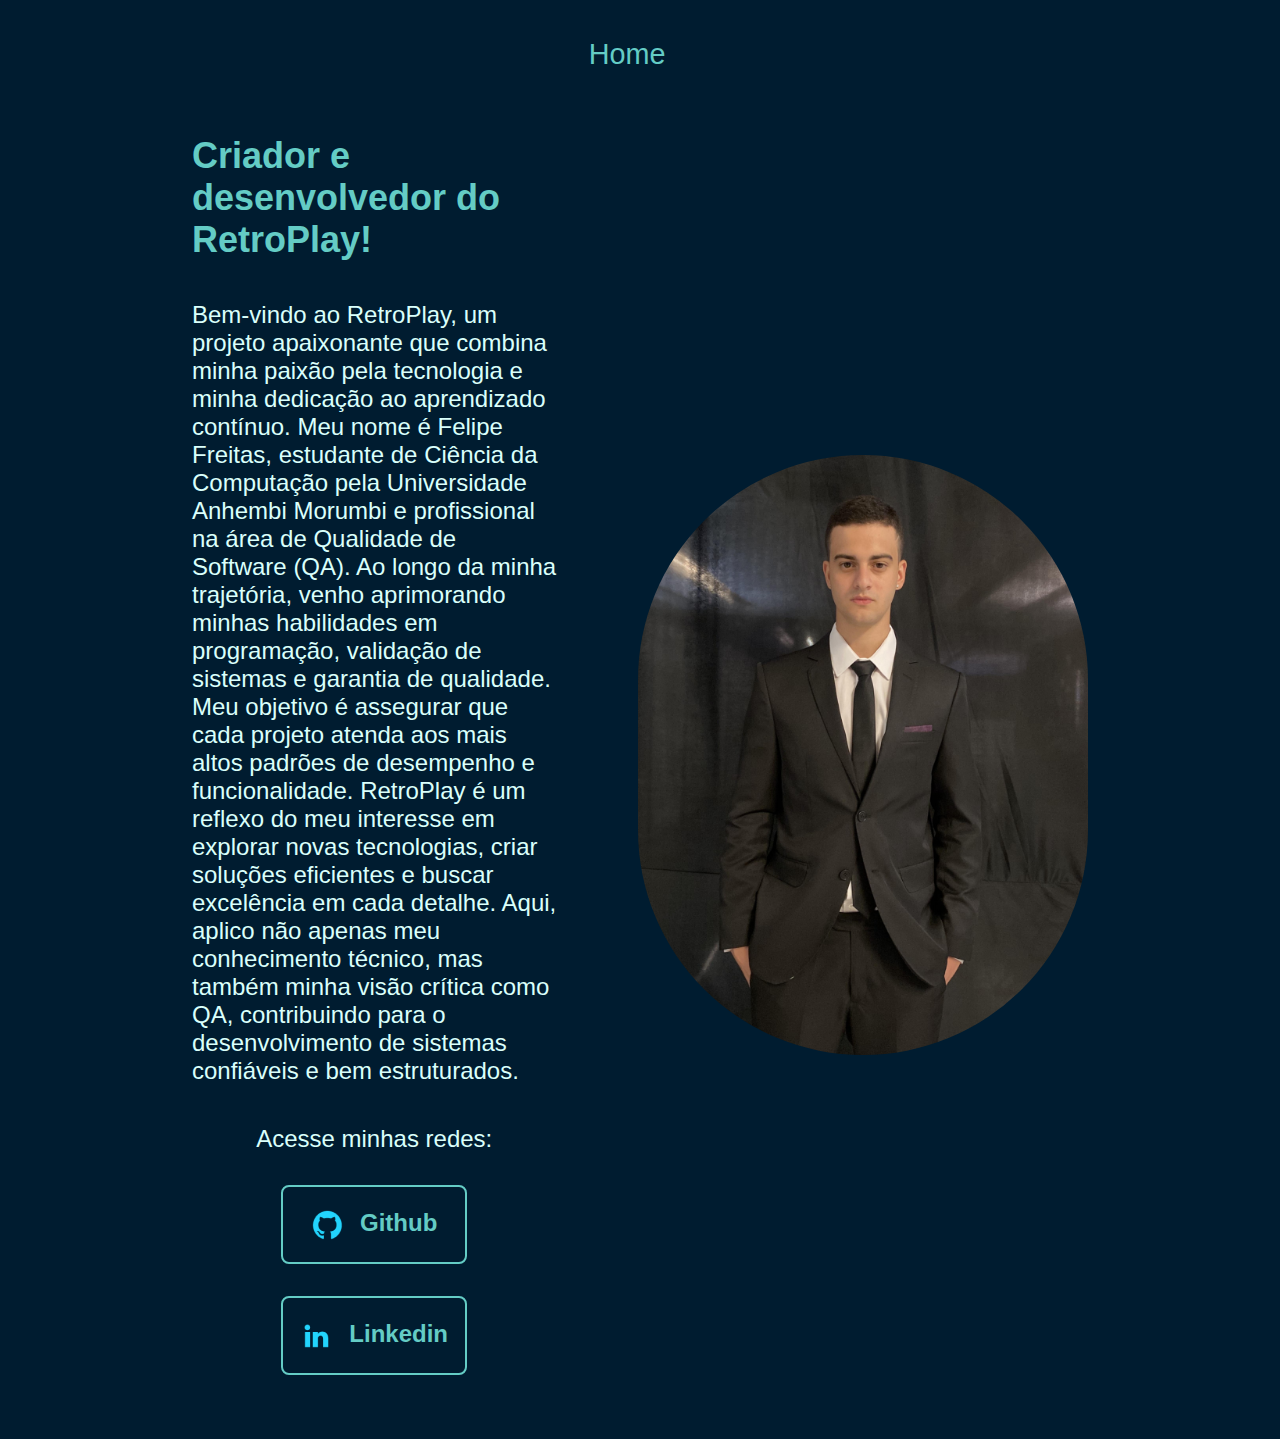
<file: about.html>
<!DOCTYPE html>
<html lang="pt-br">

<head>
    <meta charset="UTF-8">
    <meta http-equiv="X-UA-Compatible" content="IE=edge">
    <meta name="viewport" content="width=device-width, initial-scale=1.0">
    <title>Sobre.RetroPlay</title>
    <link rel="stylesheet" href="estilgos/about.css">
</head>

<body>

    <header class="cabecalho">
        <nav class="cabecalho__menu">
            <a class="cabecalho__menu__link" href="index.html">Home</a>
        </nav>
    </header>

    <main class="apresentacao">
        <section class="apresentacao__conteudo">

            <h1 class="apresentacao__conteudo__titulo">Criador e desenvolvedor do <strong
                    class="titulo-destaque">RetroPlay!
                </strong></h1>

            <p class="apresentacao__conteudo__texto">Bem-vindo ao RetroPlay, um projeto apaixonante que combina minha paixão pela tecnologia e minha dedicação ao aprendizado contínuo. Meu nome é Felipe Freitas, estudante de Ciência da Computação pela Universidade Anhembi Morumbi e profissional na área de Qualidade de Software (QA).

Ao longo da minha trajetória, venho aprimorando minhas habilidades em programação, validação de sistemas e garantia de qualidade. Meu objetivo é assegurar que cada projeto atenda aos mais altos padrões de desempenho e funcionalidade.

RetroPlay é um reflexo do meu interesse em explorar novas tecnologias, criar soluções eficientes e buscar excelência em cada detalhe. Aqui, aplico não apenas meu conhecimento técnico, mas também minha visão crítica como QA, contribuindo para o desenvolvimento de sistemas confiáveis e bem estruturados. </p>

            <div class="apresentacao__links">
                <h2 class="apresentacao__links__subtitulo">Acesse minhas redes:</h2>
                <a class="apresentacao__links__link" href="https://github.com/DevFelipeFG" target="_blank">
                    <img src="imagens/github.png">
                    Github
                </a>
                <a class="apresentacao__links__link"
                    href="https://www.linkedin.com/in/felipe-freitas-genitore-b62605263/" target="_blank">
                    <img src="imagens/linkedin.png">
                    Linkedin
                </a>
            </div>

        </section>
        <img class="imagem__felipe" src="imagens/Design sem nome (1) (3).png" alt="Foto de Felipe Freitas.">

    </main>

</body>

</html>
</file>
<file: estilgos/about.css>
:root {
    --cor-primaria: #001C30;
    --cor-secundaria: #DAFFFB;
    --cor-terciaria: #64CCC5;

    --fonte-primaria: "Arial Rounded MT", sans-serif;
}

* {
    margin: 0;
    padding: 0;
}

body {
    box-sizing: border-box;
    background-color: var(--cor-primaria);
    color: var(--cor-secundaria);
}

.cabecalho {
    padding: 3% 0% 0% 40%;
}

.cabecalho__menu {
    display: flex;
    justify-content: center;
    width: 30%;
}

.cabecalho__menu__link {
    font-family: var(--fonte-primaria);
    font-size: 1.8rem;
    color: var(--cor-terciaria);
    text-decoration: none;
}

.apresentacao {
    padding: 5% 15%;
    display: flex;
    align-items: center;
    justify-content: space-between;
    gap: 5.1rem;
}

.apresentacao__conteudo {
    width: 50%;
    display: flex;
    flex-direction: column;
    gap: 2.5rem;
}

.apresentacao__conteudo__titulo {
    font-size: 2.25rem;
    font-family: var(--fonte-primaria);
    color: var(--cor-terciaria);
}

.apresentacao__conteudo__texto {
    font-size: 1.5rem;
    font-family: var(--fonte-primaria);
}

.apresentacao__links {
    display: flex;
    flex-direction: column;
    justify-content: space-between;
    align-items: center;
    gap: 2rem;
}

.apresentacao__links__subtitulo {
    font-family: var(--fonte-primaria);
    font-weight: 400;
    font-size: 1.5rem;
}

.apresentacao__links__link {
    display: flex;
    justify-content: center;
    gap: 1rem;
    border: 2px solid var(--cor-terciaria);
    width: 50%;
    text-align: center;
    border-radius: 0.5rem;
    font-size: 1.5rem;
    font-weight: 600;
    padding: 21.5px 0;
    text-decoration: none;
    color: var(--cor-terciaria);
    font-family: var(--fonte-primaria);
}

.apresentacao__links__link:hover {
    background-color: #545B77;
}

.imagem__felipe {
    border-radius: 18.75rem;
    max-width: 37.5rem;
    max-height: 37.5rem;
    width: auto;
    height: auto;
}
</file>
